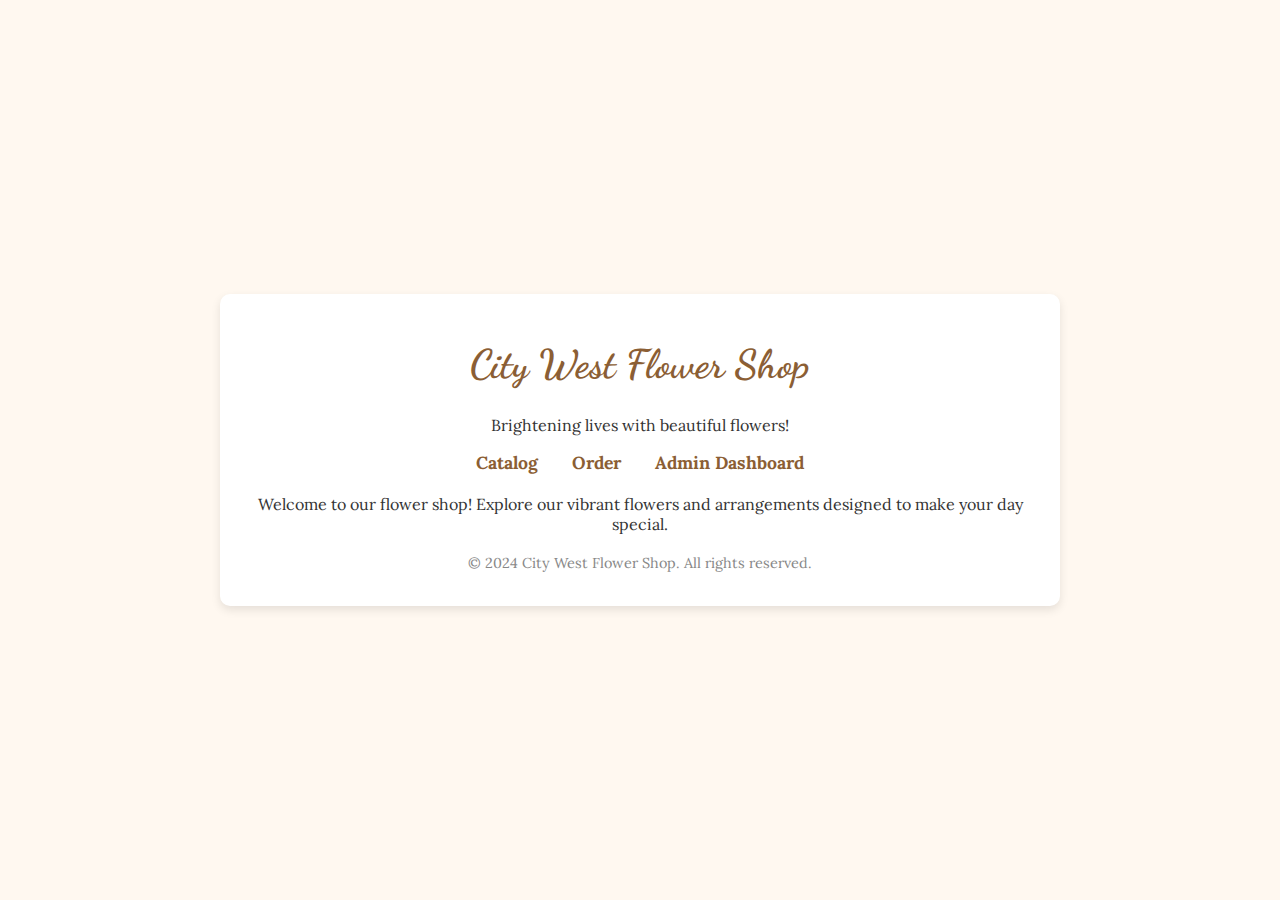
<file: index.html>
<!DOCTYPE html>
<html lang="en">
<head>
    <meta charset="UTF-8">
    <meta name="viewport" content="width=device-width, initial-scale=1.0">
    <title>City West Flower Shop</title>
    <link href="https://fonts.googleapis.com/css2?family=Dancing+Script:wght@700&family=Lora:wght@400;700&display=swap" rel="stylesheet">
    <link rel="stylesheet" href="style.css">
</head>
<body>
    <div class="container">
        <header>
            <h1>City West Flower Shop</h1>
            <p>Brightening lives with beautiful flowers!</p>
        </header>
        <nav>
            <a href="catalog.html">Catalog</a>
            <a href="order.html">Order</a>
            <a href="admin.html">Admin Dashboard</a>
        </nav>
        <main>
            <p>Welcome to our flower shop! Explore our vibrant flowers and arrangements designed to make your day special.</p>
        </main>
        <footer>
            <p>&copy; 2024 City West Flower Shop. All rights reserved.</p>
        </footer>
    </div>
</body>
</html>
</file>
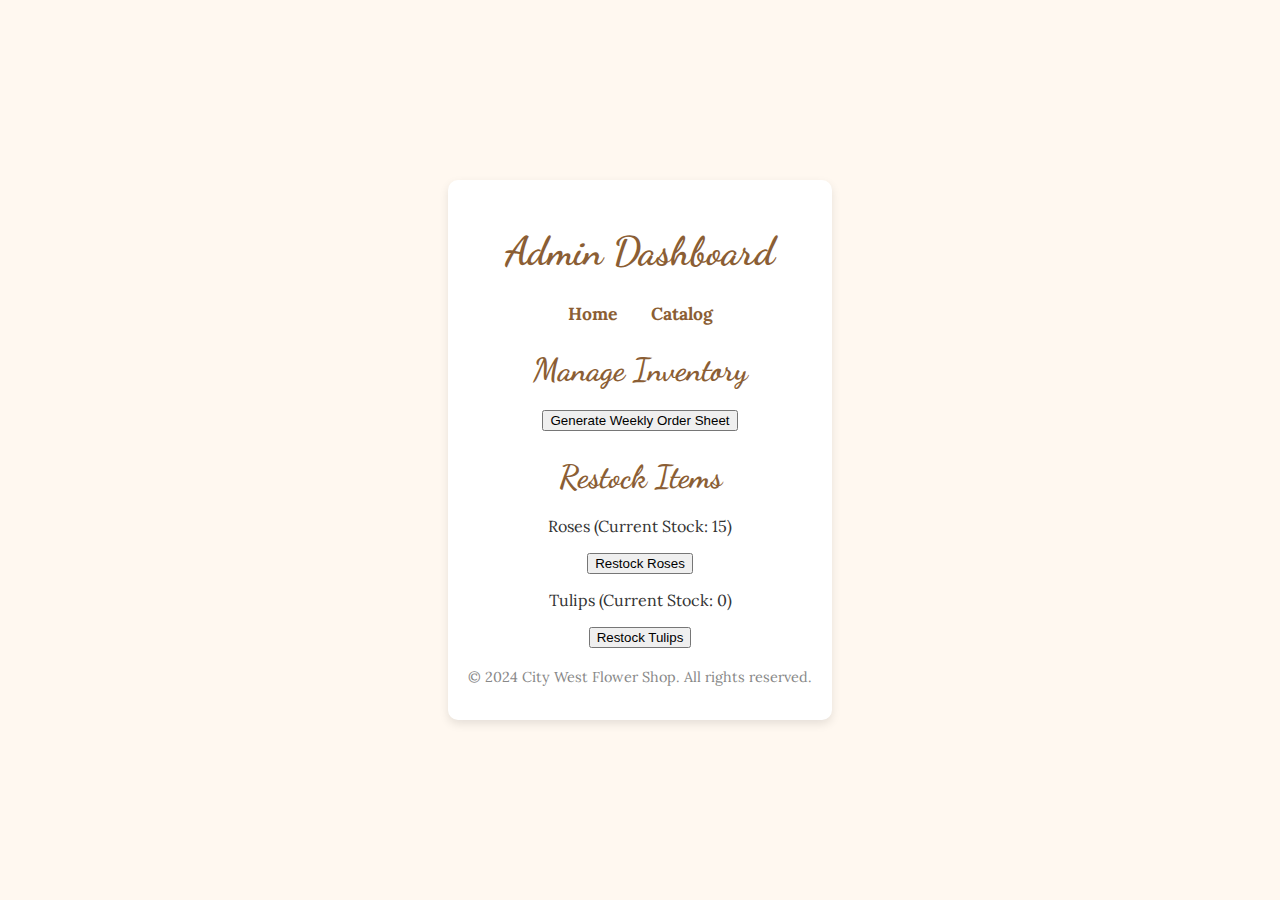
<file: admin.html>
<!DOCTYPE html>
<html lang="en">
<head>
    <meta charset="UTF-8">
    <meta name="viewport" content="width=device-width, initial-scale=1.0">
    <title>Admin Dashboard</title>
    <link href="https://fonts.googleapis.com/css2?family=Dancing+Script:wght@700&family=Lora:wght@400;700&display=swap" rel="stylesheet">
    <link rel="stylesheet" href="style.css">
</head>
<body>
    <div class="container">
        <header>
            <h1>Admin Dashboard</h1>
        </header>
        <nav>
            <a href="index.html">Home</a>
            <a href="catalog.html">Catalog</a>
        </nav>
        <main>
            <h2>Manage Inventory</h2>
            <button onclick="generateOrderSheet()">Generate Weekly Order Sheet</button>
            <div id="orderSheet"></div>
            <h2>Restock Items</h2>
            <div id="restockSection"></div>
            <div id="restockNotification"></div>
        </main>
        <footer>
            <p>&copy; 2024 City West Flower Shop. All rights reserved.</p>
        </footer>
        <script src="main.js"></script>
    </div>
</body>
</html>
</file>
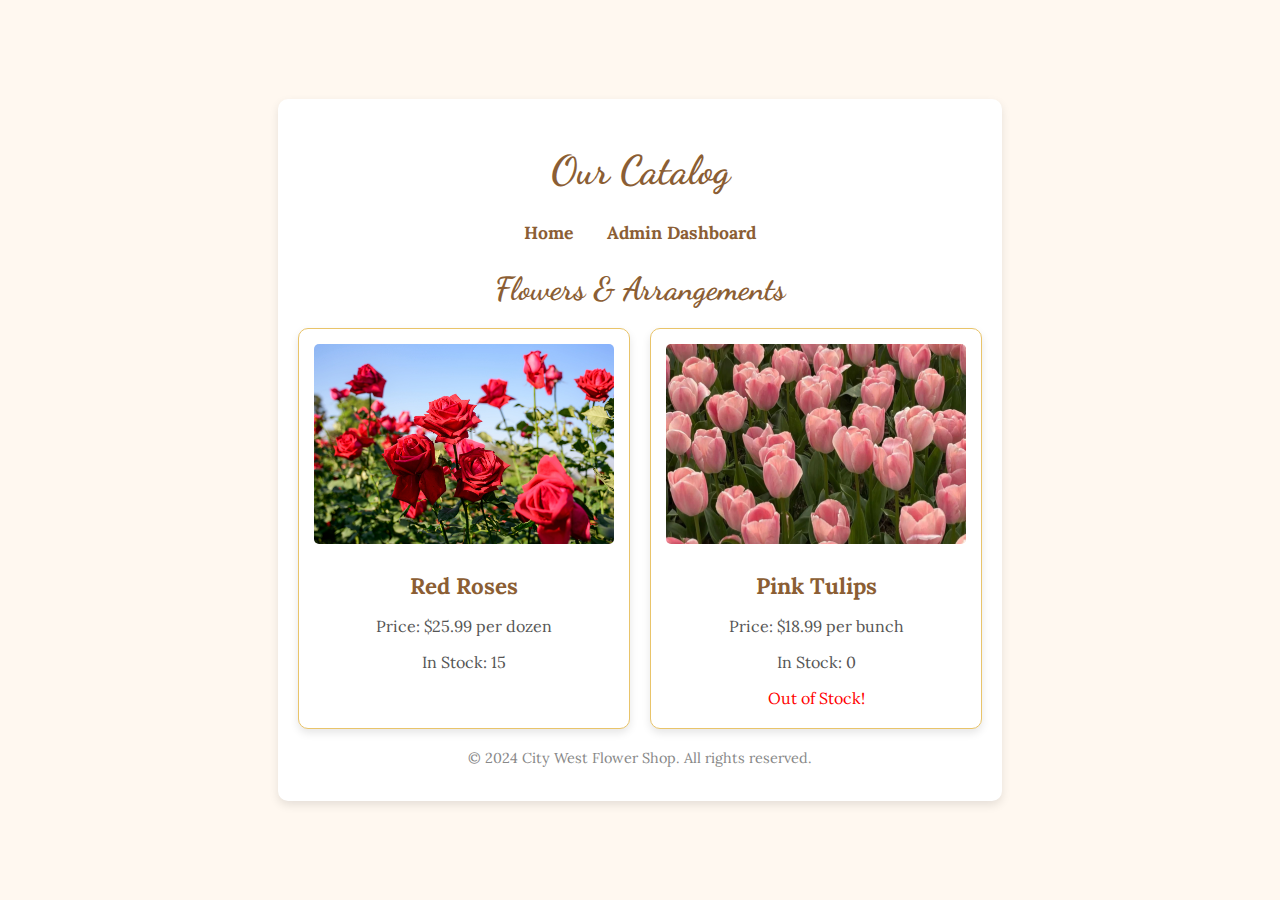
<file: catalog.html>
<!DOCTYPE html>
<html lang="en">
<head>
    <meta charset="UTF-8">
    <meta name="viewport" content="width=device-width, initial-scale=1.0">
    <title>Catalog - City West Flower Shop</title>
    <link href="https://fonts.googleapis.com/css2?family=Dancing+Script:wght@700&family=Lora:wght@400;700&display=swap" rel="stylesheet">
    <link rel="stylesheet" href="style.css">
</head>
<body>
    <div class="container">
        <header>
            <h1>Our Catalog</h1>
        </header>
        <nav>
            <a href="index.html">Home</a>
            <a href="admin.html">Admin Dashboard</a>
        </nav>
        <main>
            <section>
                <h2>Flowers & Arrangements</h2>
                <div class="grid">
                    <div class="card">
                        <img src="images/rose.jpg" alt="Red Roses">
                        <h3>Red Roses</h3>
                        <p>Price: $25.99 per dozen</p>
                        <p>In Stock: 15</p>
                    </div>
                    <div class="card">
                        <img src="images/tulip.jpg" alt="Pink Tulips">
                        <h3>Pink Tulips</h3>
                        <p>Price: $18.99 per bunch</p>
                        <p>In Stock: 0</p>
                        <p style="color: red;">Out of Stock!</p>
                    </div>
                </div>
            </section>
        </main>
        <footer>
            <p>&copy; 2024 City West Flower Shop. All rights reserved.</p>
        </footer>
    </div>
</body>
</html>
</file>
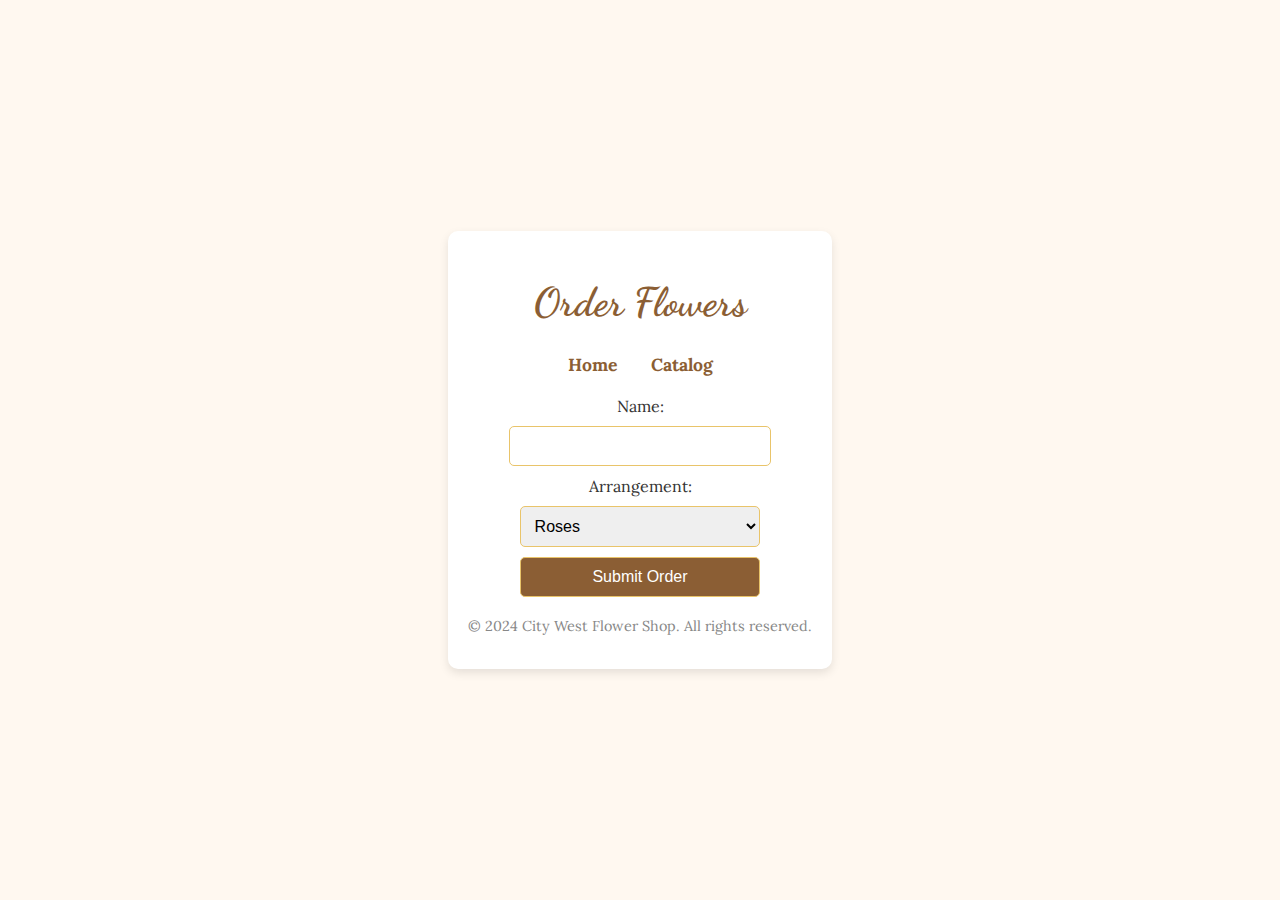
<file: order.html>
<!DOCTYPE html>
<html lang="en">
<head>
    <meta charset="UTF-8">
    <meta name="viewport" content="width=device-width, initial-scale=1.0">
    <title>Order Flowers</title>
    <link href="https://fonts.googleapis.com/css2?family=Dancing+Script:wght@700&family=Lora:wght@400;700&display=swap" rel="stylesheet">
    <link rel="stylesheet" href="style.css">
</head>
<body>
    <div class="container">
        <header>
            <h1>Order Flowers</h1>
        </header>
        <nav>
            <a href="index.html">Home</a>
            <a href="catalog.html">Catalog</a>
        </nav>
        <main>
            <form id="orderForm">
                <label for="customerName">Name:</label>
                <input type="text" id="customerName" name="customerName" required>

                <label for="arrangement">Arrangement:</label>
                <select id="arrangement" name="arrangement" required>
                    <option value="Roses">Roses</option>
                    <option value="Tulips">Tulips</option>
                </select>

                <button type="submit">Submit Order</button>
            </form>
            <div id="confirmation"></div>
        </main>
        <footer>
            <p>&copy; 2024 City West Flower Shop. All rights reserved.</p>
        </footer>
        <script src="main.js"></script>
    </div>
</body>
</html>
</file>
<file: style.css>
/* General Styles */
body {
    font-family: 'Lora', serif;
    background-color: #fff8f0;
    color: #333;
    margin: 0;
    padding: 0;
    display: flex;
    justify-content: center;
    align-items: center;
    min-height: 100vh;
}

/* Centered Container */
.container {
    text-align: center;
    max-width: 800px;
    padding: 20px;
    background-color: white;
    border-radius: 10px;
    box-shadow: 0 4px 10px rgba(0, 0, 0, 0.1);
}

/* Navigation Links */
nav {
    margin-bottom: 20px;
}

nav a {
    margin: 0 15px;
    text-decoration: none;
    font-size: 1.1rem;
    color: #8b5e34;
    font-weight: bold;
}

nav a:hover {
    color: #e76f51;
    text-decoration: underline;
}

/* Section Titles */
h1, h2 {
    font-family: 'Dancing Script', cursive;
    color: #8b5e34;
}

h1 {
    font-size: 2.5rem;
}

h2 {
    font-size: 2rem;
    margin-bottom: 20px;
}

/* Catalog Cards */
.grid {
    display: flex;
    flex-wrap: wrap;
    gap: 20px;
    justify-content: center;
}

.card {
    background-color: #fff;
    border: 1px solid #e9c46a;
    border-radius: 10px;
    box-shadow: 0 4px 8px rgba(0, 0, 0, 0.1);
    width: 300px;
    padding: 15px;
    text-align: center;
    transition: transform 0.2s ease-in-out;
}

.card:hover {
    transform: scale(1.05);
}

.card img {
    width: 100%;
    height: 200px;
    object-fit: cover;
    border-radius: 5px;
}

.card h3 {
    font-size: 1.4rem;
    color: #8b5e34;
    margin-bottom: 10px;
}

.card p {
    font-size: 1rem;
    margin-bottom: 5px;
    color: #555;
}

/* Form Styles */
form {
    display: flex;
    flex-direction: column;
    align-items: center;
    gap: 10px;
}

form label {
    font-size: 1rem;
    color: #333;
}

form input, form select, form button {
    padding: 10px;
    width: 70%;
    max-width: 300px;
    font-size: 1rem;
    border: 1px solid #e9c46a;
    border-radius: 5px;
}

form button {
    background-color: #8b5e34;
    color: white;
    cursor: pointer;
    transition: background-color 0.3s ease;
}

form button:hover {
    background-color: #e76f51;
}

/* Footer */
footer {
    margin-top: 20px;
    font-size: 0.9rem;
    color: #888;
    text-align: center;
}
</file>
